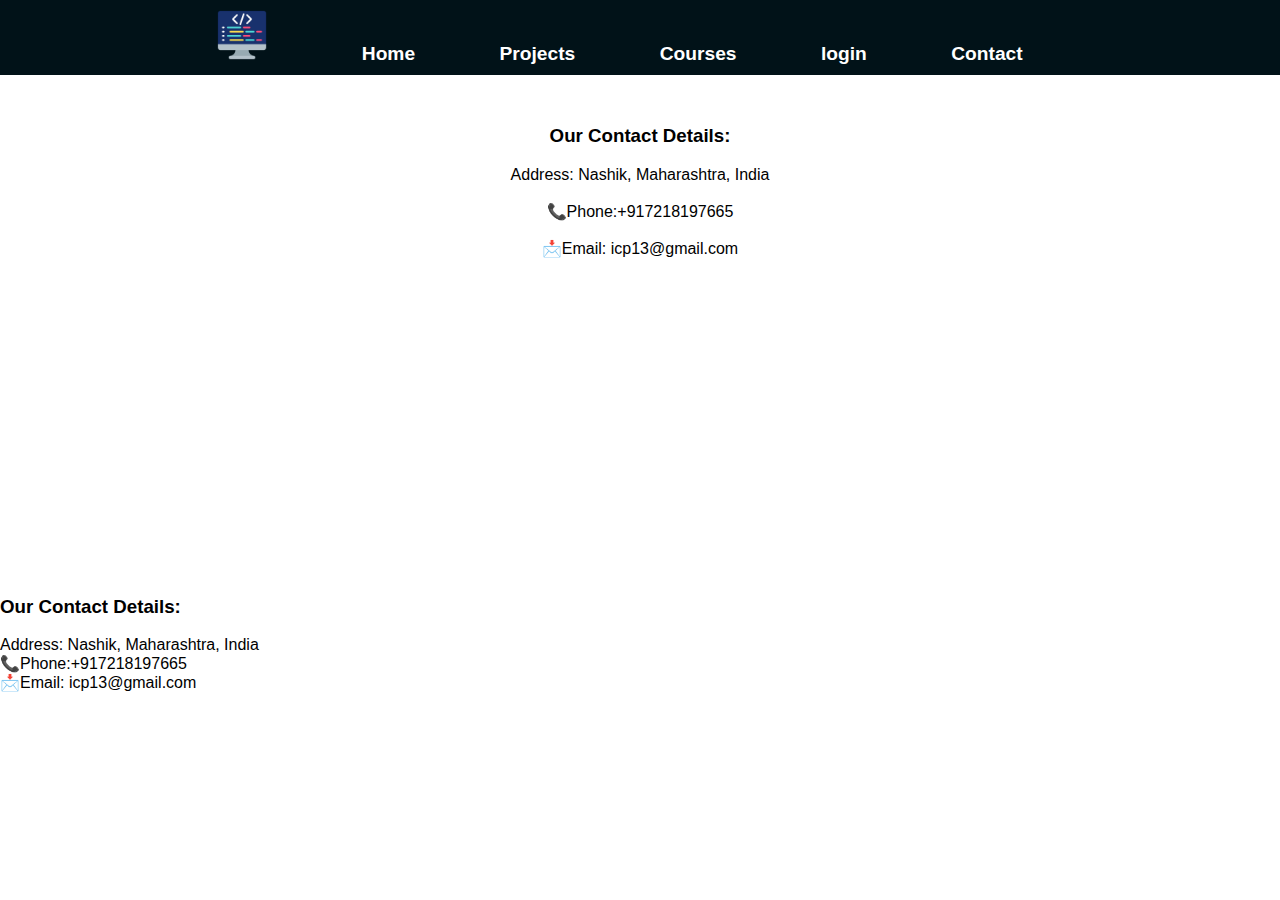
<file: pages/contact.html>
<!DOCTYPE html>
<html>
<head>
    <title>Contact Page</title>
    <style>
        h3 {
            margin-top: 50px;
        }
    
    </style>
</head>
<body>
    <link rel="stylesheet" href="style.css">    
<nav><img src="/img/code.png" height="50px" width="50px" >
    <a href="/index.html">Home</a>
    <a href="project.html">Projects</a>
    <a href="./course.html">Courses</a>
    <a href="login.html">login</a>
    <a href="contact.html">Contact</a>
  </nav>
  <center><h3>Our Contact Details:</h3>
       Address: Nashik, Maharashtra, India<br><br>
       📞Phone:+917218197665<br><br>
        📩Email: icp13@gmail.com<br>
        </center>
        <br><br><br><br><br><br><br><br><br><br><br><br><br><br><br><br>
         <footer>
     <h3>Our Contact Details:</h3>
       Address: Nashik, Maharashtra, India<br/>
       📞Phone:+917218197665<br/>
        📩Email: icp13@gmail.com<br/>
    </footer>
</body>
</html>
</file>
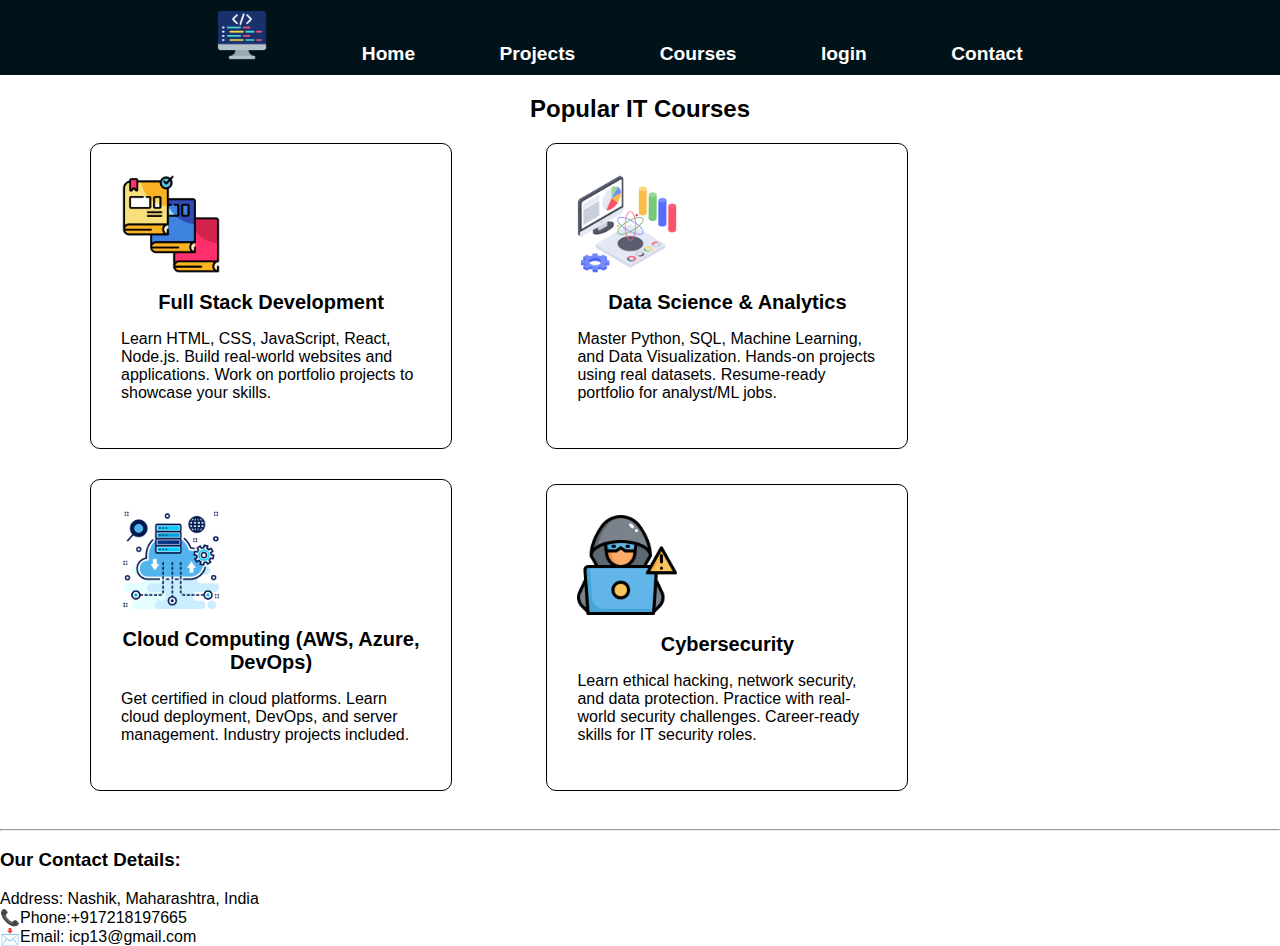
<file: pages/course.html>
<!DOCTYPE html>
<html>
<head>
    <title>Course Page</title>
</head>
<body>
    <link rel="stylesheet" href="style.css"> 
    <nav><img src="/img/code.png" height="50px" width="50px" >
    <a href="/index.html">Home</a>
    <a href="./project.html">Projects</a>
    <a href="./course.html">Courses</a>
    <a href="./login.html">login</a>
    <a href="./contact.html">Contact</a>
  </nav>   

  <section>
    <h2 class="title">Popular IT Courses</h2>
    <div class="card">
    <img src="/img/full.png" alt="online interaction" class="card-imgs"/>
    <h1 class="card-title">Full Stack Development</h1>
    <p class="info">Learn HTML, CSS, JavaScript, React, Node.js.

Build real-world websites and applications.

Work on portfolio projects to showcase your skills.
</p>
  </div>
    <div class="card">
    <img src="/img/ds.png" alt="online interaction" class="card-imgs"/>
    <h1 class="card-title"> Data Science & Analytics
</h1>
    <p class="info">Master Python, SQL, Machine Learning, and Data Visualization.

Hands-on projects using real datasets.

Resume-ready portfolio for analyst/ML jobs.

</p>
  </div>
  <div class="card">
    <img src="/img/cloud.png" alt="online interaction" class="card-imgs"/>
    <h1 class="card-title">Cloud Computing (AWS, Azure, DevOps)</h1>
    <p class="info">Get certified in cloud platforms.

Learn cloud deployment, DevOps, and server management.

Industry projects included.

</p>
  </div>
     <div class="card">
    <img src="/img/cyber.png" alt="online interaction" class="card-imgs"/>
    <h1 class="card-title">Cybersecurity
</h1>
    <p class="info">Learn ethical hacking, network security, and data protection. 
Practice with real-world security challenges.
Career-ready skills for IT security roles.
</p>
  </div>
  </section><hr/>
   <footer>
     <h3>Our Contact Details:</h3>
       Address: Nashik, Maharashtra, India<br/>
       📞Phone:+917218197665<br/>
        📩Email: icp13@gmail.com<br/>
    </footer>
</body>
</html>
</file>
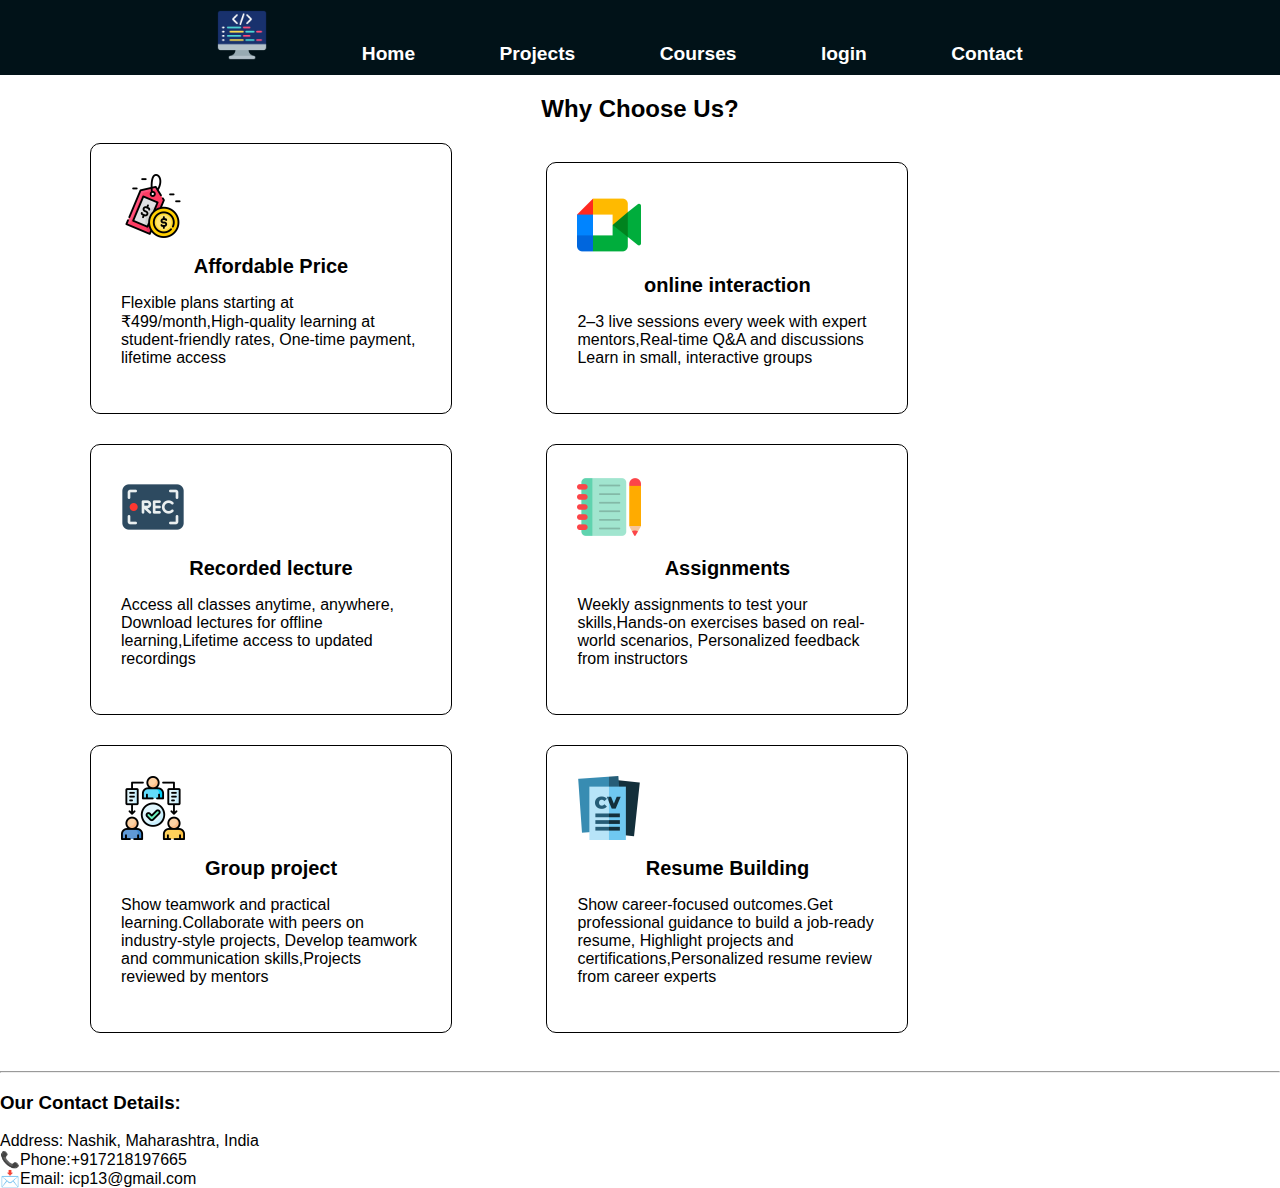
<file: pages/project.html>
<!DOCTYPE html>
<html>
<head>
    <title>Project Page</title>
</head>
<body>
    <link rel="stylesheet" href="style.css">
    <nav><img src="/img/code.png" height="50px" width="50px" >
    <a href="/index.html">Home</a>
    <a href="project.html">Projects</a>
    <a href="./course.html">Courses</a>
    <a href="login.html">login</a>
    <a href="contact.html">Contact</a>
  </nav>   
  <section>
    <h2 class="title">Why Choose Us?</h2>

  <div class="card">
    <img src="/img/price.png" alt="affordable price"class="card-img"/>
    <h1 class="card-title">Affordable Price</h1>
    <p class="info">Flexible plans starting at ₹499/month,High-quality learning at student-friendly rates,
        One-time payment, lifetime access
</p>

  </div>
  <div class="card">
    <img src="/img/meet.png" alt="online interaction" class="card-img"/>
    <h1 class="card-title">online interaction</h1>
    <p class="info">2–3 live sessions every week with expert mentors,Real-time Q&A and discussions
    Learn in small, interactive groups</p>
  </div>
  <div class="card">
    <img src="/img/record.png" alt="recorded video of live classes"  class="card-img"/>
    <h1 class="card-title" >Recorded lecture</h1>
    <p class="info">Access all classes anytime, anywhere,
    Download lectures for offline learning,Lifetime access to updated recordings
</p>
  
  </div>
  <div class="card">
    <img src="/img/ass.png" alt="Assiments"  class="card-img"/>
    <h1 class="card-title">Assignments</h1>
    <p class="info">Weekly assignments to test your skills,Hands-on exercises based on real-world scenarios,
  Personalized feedback from instructors
</p>

  </div>
  <div class="card">
    <img src="/img/grp.png" alt="Group project"  class="card-img"/>
    <h1 class="card-title">Group project</h1>
    <p class="info">Show teamwork and practical learning.Collaborate with peers on industry-style projects,
Develop teamwork and communication skills,Projects reviewed by mentors
</p>

  </div>
  <div class="card">
    <img src="/img/cv.png" alt="Resume Building" class="card-img"/>
    <h1 class="card-title">Resume Building</h1>
    <p class="info">Show career-focused outcomes.Get professional guidance to build a job-ready resume,
        Highlight projects and certifications,Personalized resume review from career experts
</p>

  </div>
  </section><hr/>
  <footer>
     <h3>Our Contact Details:</h3>
       Address: Nashik, Maharashtra, India<br/>
       📞Phone:+917218197665<br/>
        📩Email: icp13@gmail.com<br/>
    </footer>
</body>
</html>
</file>
<file: pages/style.css>
body {
      margin: 0;
      background:white;
      font-family: Arial, sans-serif;
    }
    nav {
      background: #011218;
      padding: 10px;
      text-align: center;
    }
    nav a {
      color: white;
      text-decoration: none;
      margin: 40px;
      font-weight: bold;
      font-size: larger;
    }
    nav img {
      margin-right: 50px;
    }
    .text {
       margin-left: 80px;    }
    #para {
      color: rgb(60, 152, 60);
    }
     .title{
        text-align: center;
    }
    .card{
    border: 1px solid black;
    margin-left: 90px;
    margin-bottom: 30px;
    width:300px; 
    padding: 30px 30px;
    border-radius: 10px;
    display: inline-block;

}
.card-img{
    height:64px;
    width: 64px;
}
.card-title{
    font-size:20px;
    text-align: center;

}
.card-imgs{
     height:100px;
    width: 100px;
}
.img{
    height: 20px;
    
}
.image{
 
  height: 40px;
}
</file>
